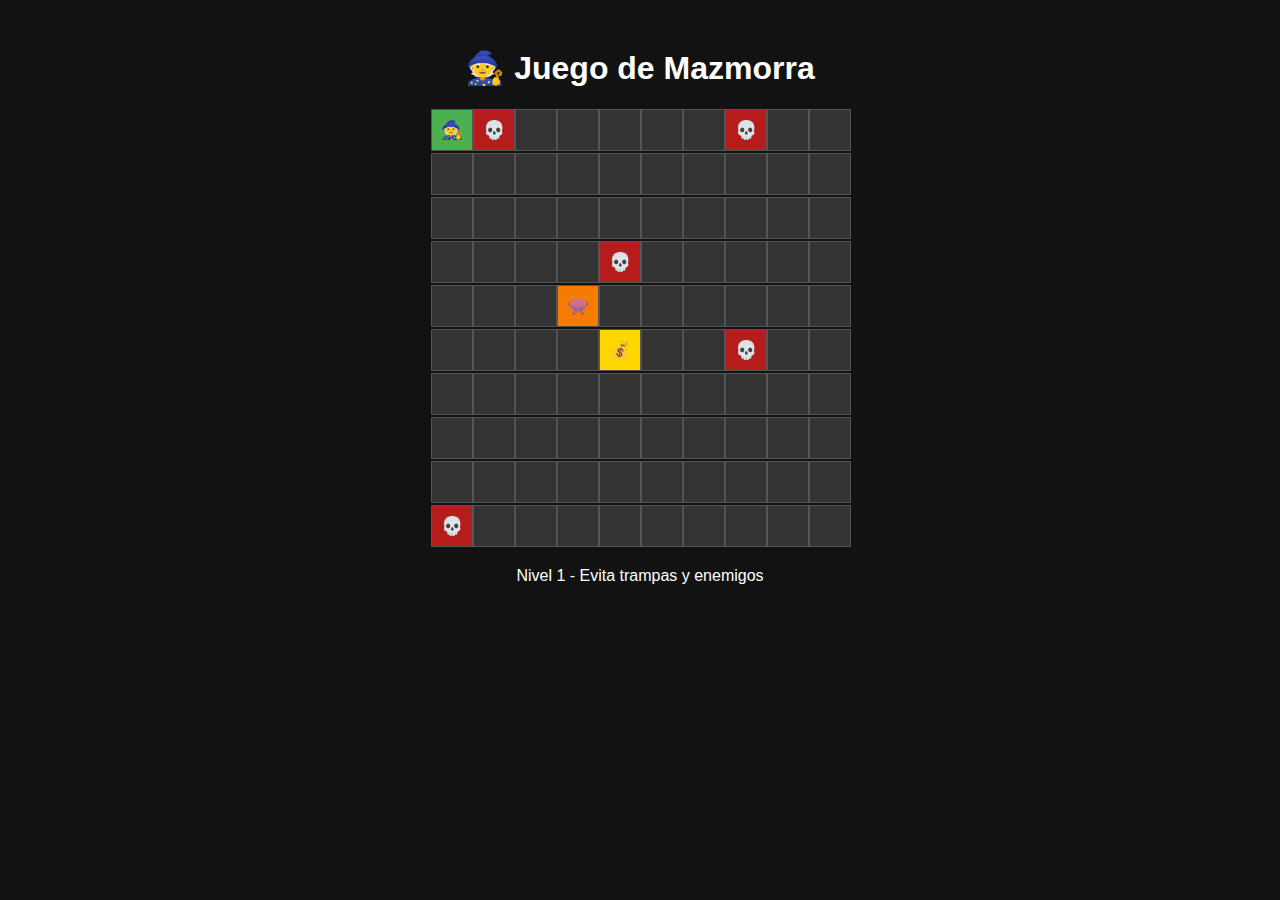
<file: PA4_Introducción/index.html>
<!DOCTYPE html>
<html lang="es">
<head>
  <meta charset="UTF-8" />
  <title>Juego de Mazmorra</title>
  <link rel="stylesheet" href="styles.css">
</head>
<body>
  <h1>🧙 Juego de Mazmorra</h1>
  <div id="game"></div>
  <p id="status">Usa W, A, S, D para moverte</p>
  <button id="restart" style="display: none;">🔁 Reiniciar</button>
  <script src="script.js"></script>
</body>
</html>
</file>
<file: PA4_Introducción/styles.css>
body {
  font-family: 'Segoe UI', sans-serif;
  background-color: #121212;
  color: #fff;
  text-align: center;
  padding: 20px;
}

#game {
  display: grid;
  grid-template-columns: repeat(10, 40px);
  gap: 2px;
  justify-content: center;
  margin: 20px auto;
}

.cell {
  width: 40px;
  height: 40px;
  background-color: #333;
  border: 1px solid #555;
  display: flex;
  align-items: center;
  justify-content: center;
  font-size: 18px;
}

.player {
  background-color: #4caf50;
}

.trap {
  background-color: #b71c1c;
}

.treasure {
  background-color: gold;
}

.enemy {
  background-color: #f57c00;
}

button {
  margin-top: 15px;
  padding: 10px 20px;
  font-size: 16px;
  background-color: #673ab7;
  color: white;
  border: none;
  border-radius: 8px;
  cursor: pointer;
}
</file>
